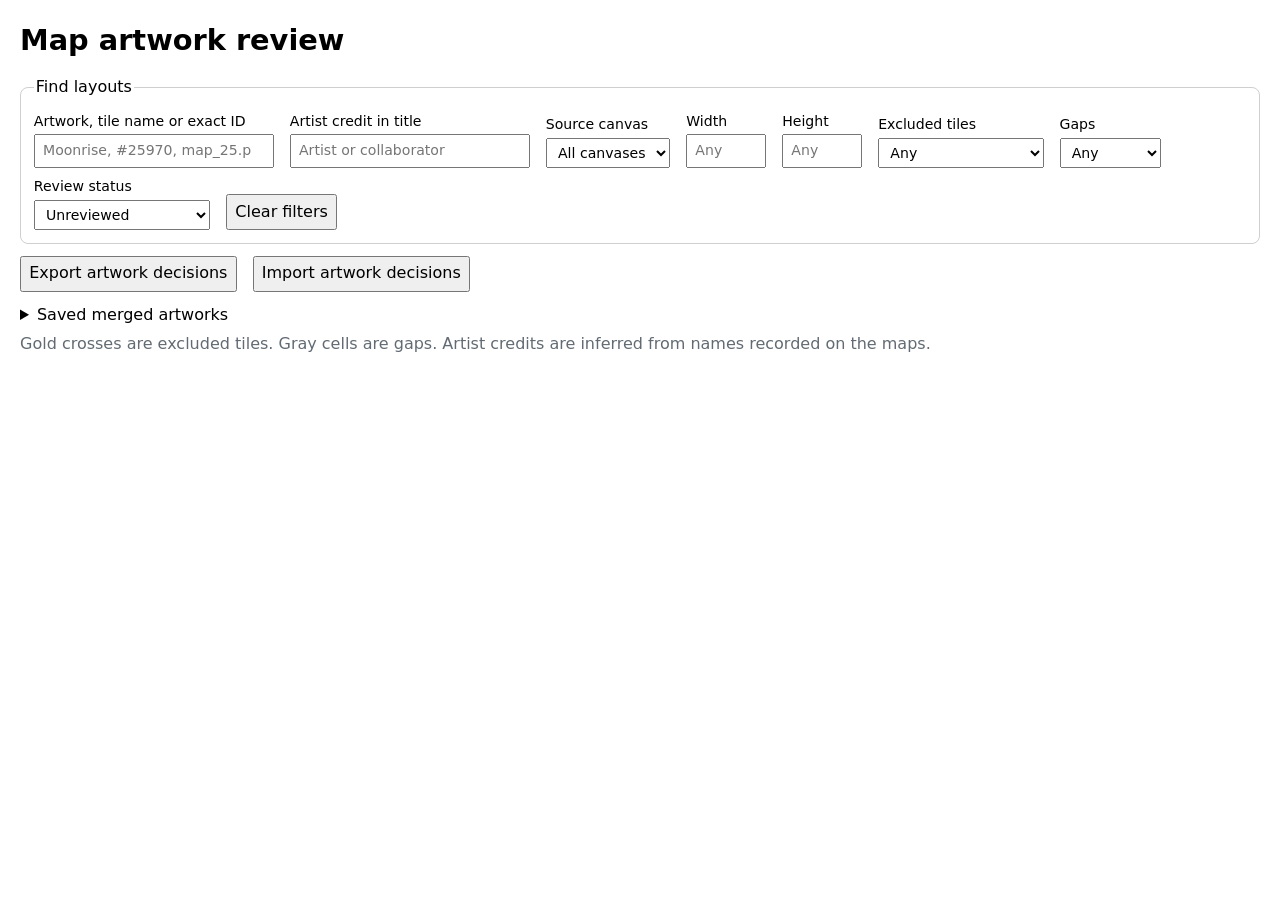
<file: artwork_review.html>
<!doctype html>
<html lang="en"><head><meta charset="utf-8"><meta name="viewport" content="width=device-width, initial-scale=1">
<title>Map artwork review</title><style>
:root{color-scheme:light dark;font:16px/1.4 system-ui,sans-serif;--line:#8886;--muted:#626b73}
@media(prefers-color-scheme:dark){:root{--muted:#adb8c0}}
*{box-sizing:border-box}body{max-width:96rem;margin:auto;padding:1.25rem}
h1{margin:0;font-size:1.8rem}h2{margin:.5rem 0 .2rem;font-size:1.08rem}p{margin:.4rem 0}
a{color:LinkText}button,select,input{font:inherit;padding:.3rem .45rem;max-width:100%}
button,summary{cursor:pointer}fieldset{border:1px solid var(--line);border-radius:.5rem;padding:.8rem;margin:1rem 0 .6rem}
label{display:grid;gap:.2rem;font-size:.88rem}.filters,.actions,nav{display:flex;align-items:end;flex-wrap:wrap;gap:.6rem 1rem}
.filters input{width:15rem}.filters input[type=number]{width:5rem}.filters #canvas{max-width:min(23rem,80vw)}
.actions,nav{align-items:center;margin:.75rem 0}.note,small{color:var(--muted)}#notice:empty{display:none}
main{display:grid;grid-template-columns:repeat(auto-fill,minmax(min(100%,19rem),1fr));gap:1rem;align-items:start}
article{padding:.8rem;border:1px solid var(--line);border-radius:.6rem;overflow-wrap:anywhere}
.photo{display:grid;place-items:center;height:13rem;background:#8882;border-radius:.35rem}
.map{position:relative;display:block;width:min(100%,calc(13rem * var(--ratio)));line-height:0}
.map img{width:100%;image-rendering:pixelated}.hit{position:absolute;border:2px solid #ffdf38;box-shadow:inset 0 0 0 1px #352900;pointer-events:none}
details{margin:.45rem 0}ul,ol{padding-left:1.3rem}.match{background:#ffe576;color:#191919}
.decision{border:0;border-top:1px solid var(--line);border-radius:0;padding:.35rem 0 0;margin:.65rem 0 0}
.decision legend{font-size:.88rem;padding-right:.4rem}
.decision-buttons{display:grid;grid-template-columns:repeat(2,minmax(0,1fr));gap:.35rem}
.decision-buttons button{min-height:2.25rem;line-height:1.2}
.decision-buttons button[aria-pressed="true"]{font-weight:700;box-shadow:inset 0 0 0 2px currentColor}
.decision-buttons .removal{grid-column:1 / -1}
dialog{width:min(40rem,92vw);max-height:84vh;border:1px solid var(--line);border-radius:.6rem}
dialog::backdrop{background:#0008}#tile-list{max-height:46vh;overflow:auto;margin:.8rem 0;padding:.2rem}
.tile-option{border-bottom:1px solid var(--line);padding:.4rem 0}.tile-option label{display:flex;align-items:baseline;gap:.45rem}
.tile-option img{width:5rem;image-rendering:pixelated}.restored{position:absolute;object-fit:fill;background:Canvas;image-rendering:pixelated}
#merge-editor{width:min(54rem,94vw)}#merge-grid{position:relative;background:#5b6571;outline:1px solid var(--line);margin:1rem auto;max-width:100%}
#merge-grid span{position:absolute;box-shadow:inset 0 0 0 1px #8884;image-rendering:pixelated}
.part{display:flex;align-items:center;flex-wrap:wrap;gap:.5rem;margin:.4rem 0}.part input{width:5rem}
#merge-title,#merge-search,#merge-match{width:100%}#merge-grid.placing{cursor:crosshair}
</style></head><body>
<header><h1>Map artwork review</h1><p id="overview"></p></header>
<fieldset><legend>Find layouts</legend><div class="filters">
<label>Artwork, tile name or exact ID<input type="search" id="query" placeholder="Moonrise, #25970, map_25.png"></label>
<label>Artist credit in title<input type="search" id="artist" list="artists" placeholder="Artist or collaborator"><datalist id="artists"></datalist></label>
<label>Source canvas<select id="canvas"><option value="">All canvases</option></select></label>
<label>Width<input type="number" id="width" min="1" step="1" placeholder="Any"></label>
<label>Height<input type="number" id="height" min="1" step="1" placeholder="Any"></label>
<label>Excluded tiles<select id="excluded"><option value="">Any</option><option value="yes">Has excluded tiles</option><option value="no">None excluded</option></select></label>
<label>Gaps<select id="gaps"><option value="">Any</option><option value="yes">Has gaps</option><option value="no">No gaps</option></select></label>
<label>Review status<select id="status"><option selected>Unreviewed</option><option>All decisions</option><option>Keep artwork</option><option>Needs investigation</option><option>Ignore grouping</option><option>Remove tiles</option></select></label>
<button type="button" id="clear">Clear filters</button></div></fieldset>
<div class="actions"><button id="export">Export artwork decisions</button><button id="import">Import artwork decisions</button><input id="file" type="file" accept=".json,application/json" hidden><span id="progress"></span></div>
<details id="merge-shelf"><summary id="merge-count">Saved merged artworks</summary><div id="merge-list" class="actions"></div></details>
<p class="note">Gold crosses are excluded tiles. Gray cells are gaps. Artist credits are inferred from names recorded on the maps.</p>
<p id="notice" role="status"></p><nav id="top" aria-label="Result pages"></nav><main id="grid"></main><nav id="bottom" aria-label="Result pages"></nav>
<dialog id="merge-editor" aria-labelledby="merge-heading"><h2 id="merge-heading">Merge artwork groups</h2>
<label>Artwork name<input id="merge-title"></label>
<label>Find another group by name, group ID or tile ID<input type="search" id="merge-search"></label>
<label>Matching groups<select id="merge-match"></select></label><button id="merge-add">Add group</button>
<p>The first group starts at row 1, column 1. Set each other group's top-left cell. Zero and negative values place it above or left.</p>
<div id="merge-parts"></div><label><span><input type="checkbox" id="merge-replace"> Allow an originally kept tile to cover an originally excluded tile</span></label>
<div id="merge-grid" role="img" aria-label="Combined artwork preview"></div><p id="merge-result" role="status"></p>
<div class="actions"><button id="merge-save">Save merged artwork</button><button id="merge-cancel">Cancel</button><button id="merge-delete">Undo saved merge</button></div></dialog>
<dialog id="tile-review" aria-labelledby="tile-heading"><h2 id="tile-heading"></h2>
<p id="tile-help"></p>
<div id="tile-list"></div><div class="actions"><button id="tile-apply"></button><button id="tile-cancel">Cancel</button></div></dialog>
<script type="application/json" id="data">__ARTWORK_DATA__</script>
<script>
"use strict";
const {collection,cards,ungrouped,recovery={}}=JSON.parse(document.getElementById("data").textContent);
const $=id=>document.getElementById(id);
const choices=["Keep artwork","Needs investigation","Ignore grouping"];
const removeStatus="Remove tiles";
const ids=new Set(cards.map(a=>a.key));
const legacyStore="framed-map-atlas/artwork-decisions/"+collection;
const store=legacyStore+"/v4";
const byKey=new Map(cards.map(a=>[a.key,a]));
const keptByLayout=new Map(),owners=new Map(),excludedIds=new Set();
for(const a of cards){
  const kept=new Map();
  for(const [, ,id,name,inManifest] of a.tiles){if(inManifest)kept.set(id,name);else excludedIds.add(id)}
  keptByLayout.set(a.key,kept);
  for(const id of kept.keys()){
    if(!owners.has(id))owners.set(id,[]);
    owners.get(id).push(a)
  }
}
const fmt=n=>n.toLocaleString("en-US");
const fold=s=>s.normalize("NFKC").toLowerCase().trim();
const pageSize=48;
let decisions=new Map(),removals=new Map(),additions=new Map(),merges=new Map(),page=0;
function el(tag,text){const n=document.createElement(tag);if(text!==undefined)n.textContent=text;return n}
function button(text,action){const b=el("button",text);b.type="button";b.onclick=action;return b}
function option(select,text,value=text){const o=el("option",text);o.value=value;select.append(o)}
function notice(text){$("notice").textContent=text}
function validateSelection(key,value,selected){
  if(value!==removeStatus){
    if(!choices.includes(value)||selected!==undefined)throw Error("Invalid layout decision.");
    return []
  }
  if(!Array.isArray(selected)||!selected.length||new Set(selected).size!==selected.length||
     !selected.every(id=>keptByLayout.get(key)?.has(id)))throw Error("Invalid removal IDs for this layout.");
  return [...selected].sort((a,b)=>a-b)
}
function recoveryEntries(rows){
  if(!Array.isArray(rows))throw Error("Invalid recovery list.");
  const result=new Map();
  for(const row of rows){
    if(!row||!excludedIds.has(row.map_id)||result.has(row.map_id)||
       !(row.pixel_key===null||typeof row.pixel_key==="string"&&/^[0-9a-f]{64}$/.test(row.pixel_key)))
      throw Error("Invalid or repeated excluded tile ID.");
    const observed=recovery[row.map_id]?.[0];
    if(observed&&row.pixel_key&&observed!==row.pixel_key)throw Error("Recovery pixel key differs for #"+row.map_id);
    result.set(row.map_id,row.pixel_key??observed??null)
  }
  return result
}
function exportedRecovery(){return [...additions].sort(([a],[b])=>a-b).map(([map_id,pixel_key])=>({map_id,pixel_key}))}
function loadSaved(){
  const stored=JSON.parse(localStorage.getItem(store)??localStorage.getItem(legacyStore+"/v3")??localStorage.getItem(legacyStore+"/v2")??localStorage.getItem(legacyStore)??"[]");
  const rows=Array.isArray(stored)?stored:stored.decisions;
  const states=new Map(),selected=new Map();
  for(const [key,value,tiles] of rows){
    if(!ids.has(key))continue;
    const selection=validateSelection(key,value,tiles);
    states.set(key,value);if(selection.length)selected.set(key,selection)
  }
  const combined=readMerges(stored.merged_artworks??[]);
  additions=recoveryEntries(Array.isArray(stored)?[]:stored.recover_tiles);removals=selected;merges=combined;return states
}
try{decisions=loadSaved()}catch{notice("Browser storage is unavailable or unreadable. Import your artwork decisions to restore them.")}
function save(){try{
  const rows=[...decisions].map(([k,v])=>removals.has(k)?[k,v,removals.get(k)]:[k,v]);
  localStorage.setItem(store,JSON.stringify({decisions:rows,recover_tiles:exportedRecovery(),merged_artworks:[...merges.values()]}))
}catch{notice("Browser storage is unavailable. Export your decisions before closing.")}}
window.addEventListener("storage",e=>{if(e.key===store||e.key===null){try{decisions=loadSaved();render()}catch{notice("Could not reload browser decisions.")}}});
for(const a of cards){
  a.names=[...new Set([a.id,a.title,...a.tiles.flatMap(t=>[t[3],...t[6]])].filter(Boolean).map(fold))];
  a.credits=a.artists.map(fold);
}
for(const c of [...new Set(cards.flatMap(a=>a.canvases.map(c=>c[0])))].sort())option($("canvas"),c);
for(const credit of [...new Set(cards.flatMap(a=>a.artists))].sort())option($("artists"),credit);
const ungroupedLink=el("a",fmt(ungrouped)+" kept IDs outside these layouts");ungroupedLink.href="ungrouped.csv";
$("overview").append(fmt(cards.length)+" candidate layouts · ",ungroupedLink);
const filters=["query","artist","canvas","width","height","excluded","gaps","status"];
function resetFilters(){for(const id of filters)$(id).value=id==="status"?"All decisions":"";page=0}
$("clear").onclick=()=>{resetFilters();render()};
for(const id of filters)$(id).addEventListener($(id).tagName==="INPUT"?"input":"change",()=>{page=0;render()});
function findCanvas(label){
  resetFilters();$("canvas").value=label;render();
  $("canvas").focus();window.scrollTo(0,0)
}
function idQuery(query){
  const match=/^(?:#(-?\d+)|map_(-?\d+)(?:\.(?:dat|png))?|(-?\d+))$/i.exec(query);
  return match?Number(match[1]??match[2]??match[3]):null
}
function presence(value,count){return !value||(value==="yes")===(count>0)}
function details(label){const d=el("details");d.append(el("summary",label));return d}
function list(parent,values){const ul=el("ul");for(const v of values)ul.append(el("li",v));parent.append(ul)}
function editRemoval(a){
  const saved=removals.get(a.key), kept=keptByLayout.get(a.key);
  const selected=new Set(saved??[...kept.keys()].filter(id=>owners.get(id).length===1));
  const dialog=$("tile-review"),apply=$("tile-apply"),list=$("tile-list");
  $("tile-heading").textContent="Remove tiles · "+(a.title||a.id);
  $("tile-help").textContent="Only checked IDs will be omitted from the final migration manifest. On first opening, only IDs exclusive to this layout in this gallery are checked.";
  function update(){
    apply.textContent=selected.size?"Mark "+fmt(selected.size)+(selected.size===1?" ID":" IDs")+" for removal":
      saved?"Clear removal and return to Needs investigation":"Select an ID to mark";
    apply.disabled=!selected.size&&!saved
  }
  list.replaceChildren();
  for(const [id,name] of kept){
    const row=el("div"),label=el("label"),box=el("input");
    row.className="tile-option";box.type="checkbox";box.checked=selected.has(id);
    box.onchange=()=>{if(box.checked)selected.add(id);else selected.delete(id);update()};
    label.append(box,"#"+id+(name?" · "+name:""));row.append(label);
    const others=owners.get(id).filter(other=>other!==a);
    if(others.length){
      const keptCount=others.filter(other=>decisions.get(other.key)==="Keep artwork").length;
      const more=details("Shared with "+fmt(others.length)+" other layouts · "+fmt(keptCount)+" marked Keep artwork");
      if(others.some(other=>removals.get(other.key)?.includes(id)))row.append(el("small","This ID is already marked for removal by another layout."));
      more.addEventListener("toggle",()=>{
        if(!more.open||more.childElementCount>1)return;
        const ul=el("ul");
        for(const other of others){
          const link=el("a",other.id+" · "+(other.title||"Untitled")+" · "+(decisions.get(other.key)||"Unreviewed"));
          link.href="#layout="+encodeURIComponent(other.id);link.target="_blank";link.rel="noopener";
          const li=el("li");li.append(link);ul.append(li)
        }
        more.append(ul)
      });
      row.append(more)
    }
    list.append(row)
  }
  apply.onclick=()=>{
    if(selected.size){removals.set(a.key,[...selected].sort((x,y)=>x-y));decisions.set(a.key,removeStatus)}
    else{removals.delete(a.key);decisions.set(a.key,"Needs investigation")}
    dialog.close();notice(a.id+" · "+selected.size+" IDs marked by this layout.");save();render()
  };
  update();dialog.showModal()
}
$("tile-cancel").onclick=()=>$("tile-review").close();
function editRecovery(a){
  const cells=new Map();
  for(const [r,c,id,,kept] of a.tiles)if(!kept){
    if(!cells.has(id))cells.set(id,[]);
    cells.get(id).push("R"+r+" C"+c)
  }
  const boxes=new Map(),list=$("tile-list");list.replaceChildren();
  $("tile-heading").textContent="Recover excluded tiles · "+(a.title||a.id);
  $("tile-help").textContent="Check the original IDs to include in the migration. Each choice applies everywhere that ID appears. Uncheck an ID to undo its recovery.";
  for(const [id,positions] of cells){
    const row=el("div"),label=el("label"),box=el("input");row.className="tile-option";
    box.type="checkbox";box.checked=additions.has(id);boxes.set(id,box);
    label.append(box,"#"+id+" · "+positions.join(", "));row.append(label);
    if(recovery[id]){
      const img=el("img");img.src="data:image/png;base64,"+recovery[id][1];img.alt="Map "+id;row.append(img)
    }else row.append(el("small","Tile preview unavailable. Finalization needs this ID’s original DAT."));
    list.append(row)
  }
  const apply=$("tile-apply");apply.disabled=false;apply.textContent="Save recovery choices";
  apply.onclick=()=>{
    for(const [id,box] of boxes){
      if(box.checked)additions.set(id,additions.get(id)??recovery[id]?.[0]??null);
      else additions.delete(id)
    }
    $("tile-review").close();notice("Saved recovery choices for "+a.id+".");save();render()
  };
  $("tile-review").showModal()
}
function compose(parts,replaceExcluded){
  const cells=new Map(),used=new Set(),overlaps=new Set();
  let top=1,left=1,bottom=1,right=1,replaced=0;
  for(const {layout_key,row,column} of parts){
    const art=byKey.get(layout_key);
    if(!art||used.has(layout_key))throw Error("Choose distinct groups from this gallery.");
    used.add(layout_key);
    if(!Number.isSafeInteger(row)||!Number.isSafeInteger(column))throw Error("Enter a whole row and column for each group.");
    top=Math.min(top,row);left=Math.min(left,column);
    bottom=Math.max(bottom,row+art.height-1);right=Math.max(right,column+art.width-1);
    for(const tile of art.tiles){
      const r=row+tile[0]-1,c=column+tile[1]-1,key=r+","+c;
      const old=cells.get(key);
      const cell={r,c,art,tile,covered:false};
      if(!old){cells.set(key,cell);continue}
      if(replaceExcluded&&!old.covered&&old.tile[4]!==tile[4]){
        const winner=tile[4]?cell:old;winner.covered=true;cells.set(key,winner);replaced++
      }else overlaps.add(key)
    }
  }
  const width=right-left+1,height=bottom-top+1;
  if(!Number.isSafeInteger(width*height))throw Error("The group positions exceed the supported grid size.");
  return {cells,top,left,right,bottom,width,height,gaps:width*height-cells.size,overlaps,replaced}
}
function readMerges(rows){
  if(!Array.isArray(rows))throw Error("Invalid merged artwork list.");
  const saved=new Map();
  for(const record of rows){
    if(!record||typeof record.title!=="string"||!record.title.trim()||typeof record.replace_excluded!=="boolean"||
       !Array.isArray(record.parts)||record.parts.length<2)throw Error("Invalid merged artwork.");
    const parts=record.parts.map(({layout_key,row,column})=>({layout_key,row,column}));
    const anchor=parts[0];
    if(anchor.row!==1||anchor.column!==1||saved.has(anchor.layout_key)||compose(parts,record.replace_excluded).overlaps.size)
      throw Error("Conflicting or invalid merged artwork positions.");
    saved.set(anchor.layout_key,{title:record.title.trim(),parts,replace_excluded:record.replace_excluded})
  }
  return saved
}
function exportMerges(){
  const removed=new Set([...removals.values()].flat());
  return [...merges.values()].map(spec=>{
    const grid=compose(spec.parts,spec.replace_excluded);
    const tiles=[...grid.cells.values()].sort((a,b)=>a.r-b.r||a.c-b.c).map(({r,c,art,tile})=>({
      row:r-grid.top+1,column:c-grid.left+1,original_map_id:tile[2],chosen_name:tile[3],
      clockwise_quarters:tile[7],source_group:art.id,source_row:tile[0],source_column:tile[1],
      in_migration:tile[4]?!removed.has(tile[2]):additions.has(tile[2])
    }));
    return {...spec,width:grid.width,height:grid.height,gaps:grid.gaps,tiles}
  })
}
function editMerge(anchor){
  const original=merges.get(anchor.key);
  const parts=original?original.parts.map(p=>({...p})):[{layout_key:anchor.key,row:1,column:1}];
  const dialog=$("merge-editor"),picture=$("merge-grid"),result=$("merge-result"),saveButton=$("merge-save");
  const title=$("merge-title"),search=$("merge-search"),match=$("merge-match"),replace=$("merge-replace");
  let placing=null,lastGrid=null;
  title.value=original?.title||anchor.title||anchor.id;search.value="";replace.checked=original?.replace_excluded??false;
  function matches(){
    match.replaceChildren();const term=fold(search.value),tileId=idQuery(term);
    const included=new Set(parts.map(p=>p.layout_key));
    const found=cards.filter(a=>!included.has(a.key)&&(!term||(tileId===null?a.names.some(n=>n.includes(term)):a.tiles.some(t=>t[2]===tileId))));
    for(const a of found.slice(0,100))option(match,a.id+" · "+(a.title||"Untitled")+" · "+a.width+" × "+a.height,a.key);
    if(!found.length)option(match,"No matching groups","");
    if(found.length>100){const hint=el("option","Type to narrow "+fmt(found.length)+" matches");hint.disabled=true;match.append(hint)}
    match.value=found[0]?.key||"";$("merge-add").disabled=!found.length
  }
  function draw(){
    lastGrid=null;picture.replaceChildren();picture.className=placing?"placing":"";
    saveButton.disabled=true;
    try{
      const grid=compose(parts,replace.checked);lastGrid=grid;
      picture.style.width="min(100%, "+Math.max(1,Math.min(grid.width*80,360*grid.width/grid.height))+"px)";
      picture.style.aspectRatio=grid.width+" / "+grid.height;
      for(const [pos,{r,c,art,tile}] of grid.cells){
        const square=el("span"),[sr,sc,id,,kept,,,turns]=tile;
        square.title="R"+r+" C"+c+" · #"+id+" · "+art.id;
        Object.assign(square.style,{top:100*(r-grid.top)/grid.height+"%",left:100*(c-grid.left)/grid.width+"%",
          width:100/grid.width+"%",height:100/grid.height+"%"});
        if(!kept&&additions.has(id)&&recovery[id]){
          square.style.backgroundImage="url(data:image/png;base64,"+recovery[id][1]+")";
          square.style.backgroundSize="100% 100%";square.style.transform="rotate("+turns*90+"deg)"
        }else{
          square.style.backgroundImage='url("'+art.preview+'")';
          square.style.backgroundSize=art.width*100+"% "+art.height*100+"%";
          square.style.backgroundPosition=(art.width===1?0:(sc-1)*100/(art.width-1))+"% "+(art.height===1?0:(sr-1)*100/(art.height-1))+"%"
        }
        if(grid.overlaps.has(pos))square.style.boxShadow="inset 0 0 0 4px crimson";
        picture.append(square)
      }
      const conflict=[...grid.overlaps][0];
      const status=grid.width+" × "+grid.height+" · "+grid.cells.size+" placed · "+grid.gaps+" gaps";
      result.textContent=status+(conflict?" · Overlap at row, column "+conflict+". Move a group before saving.":
        grid.replaced?" · "+grid.replaced+" excluded placements covered.":"")+
        (placing?" Click the cell where this group's top-left corner belongs.":"");
      saveButton.disabled=parts.length<2||Boolean(conflict)||!title.value.trim()
    }catch(error){result.textContent=error.message}
  }
  function controls(){
    const panel=$("merge-parts");panel.replaceChildren();
    for(const [i,p] of parts.entries()){
      const art=byKey.get(p.layout_key),line=el("div");line.className="part";
      line.append(el("strong",art.id+" · "+(art.title||"Untitled")+" ("+art.width+" × "+art.height+")"));
      for(const k of ["row","column"]){
        const label=el("label",k==="row"?"Top row":"Left column"),input=el("input");
        input.type="number";input.step="1";input.value=String(p[k]);input.disabled=i===0;
        input.oninput=()=>{p[k]=input.value===""?NaN:Number(input.value);placing=null;draw()};
        label.append(input);line.append(label)
      }
      if(i){
        line.append(button("Place on preview",()=>{placing=p;draw()}),button("Detach",()=>{
          parts.splice(i,1);placing=null;controls();matches();draw()
        }))
      }
      panel.append(line)
    }
  }
  picture.onclick=e=>{
    if(!placing||!lastGrid)return;
    const box=picture.getBoundingClientRect();
    placing.row=lastGrid.top+Math.min(lastGrid.height-1,Math.max(0,Math.floor((e.clientY-box.top)*lastGrid.height/box.height)));
    placing.column=lastGrid.left+Math.min(lastGrid.width-1,Math.max(0,Math.floor((e.clientX-box.left)*lastGrid.width/box.width)));
    placing=null;controls();draw()
  };
  $("merge-add").onclick=()=>{
    if(!match.value||!lastGrid)return;
    parts.push({layout_key:match.value,row:1,column:lastGrid.right+1});
    placing=null;controls();matches();draw()
  };
  saveButton.onclick=()=>{
    if(saveButton.disabled)return;
    const spec={title:title.value.trim(),parts,replace_excluded:replace.checked};
    readMerges([spec]);merges.set(anchor.key,spec);dialog.close();notice("Saved merged artwork · "+spec.title);save();render()
  };
  const undo=$("merge-delete");undo.hidden=!original;undo.onclick=()=>{
    merges.delete(anchor.key);dialog.close();notice("Undid merge · "+original.title);save();render()
  };
  search.oninput=matches;replace.onchange=draw;title.oninput=draw;$("merge-cancel").onclick=()=>dialog.close();
  controls();matches();draw();dialog.showModal()
}
function makeCard(a,tileId,markedCounts){
  const card=el("article"),title=a.title||a.id,photo=el("a"),map=el("span"),img=el("img");
  photo.className="photo";photo.href=a.preview;photo.title="Open composite PNG";
  map.className="map";map.style.setProperty("--ratio",String(a.width/a.height));
  img.src=a.preview;img.alt=title;img.loading="lazy";map.append(img);photo.append(map);card.append(photo);
  let recovered=0;
  for(const [r,c,id,,kept,,,turns] of a.tiles)if(!kept&&additions.has(id)){
    recovered++;
    if(!recovery[id])continue;
    const tile=el("img");tile.className="restored";tile.alt="Recovered map "+id;tile.src="data:image/png;base64,"+recovery[id][1];
    Object.assign(tile.style,{left:100*(c-1)/a.width+"%",top:100*(r-1)/a.height+"%",width:100/a.width+"%",height:100/a.height+"%",transform:"rotate("+(turns||0)*90+"deg)"});
    map.append(tile)
  }
  const hits=a.tiles.filter(t=>t[2]===tileId);
  for(const [r,c] of hits){
    const mark=el("span");mark.className="hit";
    Object.assign(mark.style,{left:100*(c-1)/a.width+"%",top:100*(r-1)/a.height+"%",width:100/a.width+"%",height:100/a.height+"%"});
    map.append(mark)
  }
  card.append(el("h2",title),el("small",a.id+" · "+a.width+" × "+a.height+" · "+a.kept+" kept · "+a.excluded+" excluded · "+a.gaps+" gaps"));
  if(hits.length)card.append(el("p","#"+tileId+" at "+hits.map(t=>"R"+t[0]+" C"+t[1]).join(", ")));
  if(a.artists.length)card.append(el("p","Possible credit · "+a.artists.join(" / ")));
  const own=new Set(removals.get(a.key)),elsewhere=[...keptByLayout.get(a.key).keys()].filter(id=>(markedCounts.get(id)||0)>(own.has(id)?1:0));
  if(elsewhere.length)card.append(el("p","Marked for removal by other layouts: "+elsewhere.map(id=>"#"+id).join(", ")));
  const canvases=details(a.canvases.length===1?"Source canvas · "+a.canvases[0][0]:"Source canvases ("+a.canvases.length+" known)");
  const locations=el("ul");
  for(const [label,count,excluded] of a.canvases){
    const li=el("li");li.append(button(label,()=>findCanvas(label)),el("small"," "+count+" placements ("+excluded+" excluded)"));locations.append(li)
  }
  canvases.append(locations);
  const unknown=a.tiles.filter(t=>t[5]===null).length;
  if(unknown)canvases.append(el("small","Unknown canvas for "+unknown+" placements"));
  const info=details("Tiles and displays ("+a.displays.length+")");
  // Long frame lists only enter the DOM when a reviewer opens a card.
  info.addEventListener("toggle",()=>{
    if(!info.open||info.childElementCount>1)return;
    info.append(el("h3","Frame locations"));list(info,a.displays);
    if(a.notes.length)info.append(el("p",a.notes.join(" ")));
    const ol=el("ol");
    for(const [r,c,id,name,kept,canvasIndex,aliases] of a.tiles){
      const li=el("li","R"+r+" C"+c+" · #"+id+" "+(kept?name:"outside kept manifest"));
      if(id===tileId)li.className="match";
      if(aliases.length)li.append(el("br"),el("small","Recorded as "+aliases.join(" / ")));
      li.append(el("br"),el("small",a.canvases[canvasIndex]?.[0]||"Canvas unknown"));ol.append(li)
    }
    info.append(ol)
  });
  const decision=el("fieldset"),buttons=el("div");
  decision.className="decision";buttons.className="decision-buttons";
  const current=decisions.get(a.key)||"Unreviewed";
  for(const value of [...choices,"Unreviewed"]){
    const b=button(value,()=>{
      if(value===current)return;
      removals.delete(a.key);
      if(value==="Unreviewed")decisions.delete(a.key);else decisions.set(a.key,value);
      notice(a.id+" · "+value);save();render()
    });
    b.setAttribute("aria-pressed",String(value===current));buttons.append(b)
  }
  const removal=button(current===removeStatus?"Edit removal ("+removals.get(a.key).length+" IDs)":"Mark tiles for removal",()=>editRemoval(a));
  removal.className="removal";removal.setAttribute("aria-pressed",String(current===removeStatus));buttons.append(removal);
  if(a.excluded){
    const recover=button("Recover excluded tiles"+(recovered?" ("+recovered+"/"+a.excluded+" placements)":""),
      ()=>editRecovery(a));recover.className="removal";buttons.append(recover)
  }
  const mergeButton=button(merges.has(a.key)?"Edit merged artwork":"Merge with another group",()=>editMerge(a));
  mergeButton.className="removal";buttons.append(mergeButton);
  for(const [key,spec] of merges)if(key!==a.key&&spec.parts.some(p=>p.layout_key===a.key)){
    buttons.append(button("Open merge · "+spec.title,()=>editMerge(byKey.get(key))))
  }
  decision.append(el("legend","Layout decision"),buttons);card.append(canvases,info,decision);return card
}
function nav(id,count,pages){
  const bar=$(id);bar.replaceChildren();
  if(id==="top")bar.append(el("strong",fmt(count)+" matching layouts"));
  if(!pages)return;
  function turn(n){page=n;render();$("top").scrollIntoView({block:"start"})}
  const prev=button("Previous",()=>turn(page-1)),next=button("Next",()=>turn(page+1));
  prev.disabled=page===0;next.disabled=page===pages-1;
  bar.append(prev,el("span","Page "+(page+1)+" of "+pages),next)
}
function render(){
  $("merge-count").textContent="Saved merged artworks ("+merges.size+")";
  $("merge-list").replaceChildren(...[...merges].map(([key,spec])=>button(spec.title+" · "+byKey.get(key).id,()=>editMerge(byKey.get(key)))));
  const q=fold($("query").value),tileId=idQuery(q),artist=fold($("artist").value),canvas=$("canvas").value;
  const width=$("width").value,height=$("height").value,status=$("status").value;
  const rows=cards.filter(a=>
    (!q||(tileId===null?a.names.some(s=>s.includes(q)):a.tiles.some(t=>t[2]===tileId)))&&
    (!artist||a.credits.some(s=>s.includes(artist)))&&
    (!canvas||a.canvases.some(c=>c[0]===canvas))&&(!width||a.width===Number(width))&&(!height||a.height===Number(height))&&
    presence($("excluded").value,a.excluded)&&presence($("gaps").value,a.gaps)&&
    (status==="All decisions"||status===(decisions.get(a.key)||"Unreviewed")));
  const pages=Math.ceil(rows.length/pageSize);page=Math.max(0,Math.min(page,pages-1));
  const markedCounts=new Map();
  for(const tiles of removals.values())for(const id of tiles)markedCounts.set(id,(markedCounts.get(id)||0)+1);
  nav("top",rows.length,pages);nav("bottom",rows.length,pages);
  $("grid").replaceChildren(...rows.slice(page*pageSize,(page+1)*pageSize).map(a=>makeCard(a,tileId,markedCounts)));
  if(!rows.length)$("grid").append(el("p","No matching layouts. Change the filters or select All decisions."));
  $("progress").textContent=fmt(decisions.size)+" / "+fmt(cards.length)+" layouts reviewed · "+fmt(markedCounts.size)+" IDs marked for removal · "+fmt(additions.size)+" for recovery"
}
$("export").onclick=()=>{
  const entries=cards.filter(a=>decisions.has(a.key)).map(a=>{
    const row={layout_key:a.key,group:a.id,title:a.title,decision:decisions.get(a.key)};
    if(removals.has(a.key))row.remove_ids=removals.get(a.key);
    return row
  });
  const data={format:"framed-map-atlas/artwork-review-v4",collection,decisions:entries,recover_tiles:exportedRecovery(),merged_artworks:exportMerges()};
  const url=URL.createObjectURL(new Blob([JSON.stringify(data,null,2)],{type:"application/json"}));
  const link=el("a");link.href=url;link.download="artwork-decisions.json";document.body.append(link);link.click();link.remove();
  setTimeout(()=>URL.revokeObjectURL(url),1000)
};
$("import").onclick=()=>$("file").click();
function importDecisions(data){
  if(!["framed-map-atlas/artwork-review-v1","framed-map-atlas/artwork-review-v2","framed-map-atlas/artwork-review-v3","framed-map-atlas/artwork-review-v4"].includes(data?.format)||!Array.isArray(data.decisions))throw Error("Choose an exported artwork-decisions.json file.");
  if(data.collection!==collection)throw Error("This file belongs to a different gallery collection.");
  const recovered=recoveryEntries(/-v[34]$/.test(data.format)?data.recover_tiles:[]);
  const incomingMerges=readMerges(data.format.endsWith("-v4")?data.merged_artworks:[]);
  for(const [id,key] of recovered)if(key&&additions.get(id)&&additions.get(id)!==key)throw Error("Conflicting recovery pixel keys for #"+id);
  const incoming=new Map();
  for(const row of data.decisions){
    if(!row||!ids.has(row.layout_key)||incoming.has(row.layout_key))throw Error("Invalid or repeated layout decision in this file.");
    const selected=validateSelection(row.layout_key,row.decision,row.remove_ids);
    incoming.set(row.layout_key,[row.decision,selected])
  }
  let added=0,conflicts=0;
  for(const [key,[value,selected]] of incoming){
    if(!decisions.has(key)){decisions.set(key,value);if(selected.length)removals.set(key,selected);added++}
    else if(decisions.get(key)!==value||JSON.stringify(removals.get(key)||[])!==JSON.stringify(selected))conflicts++
  }
  for(const [id,key] of recovered)additions.set(id,additions.get(id)??key);
  for(const [key,spec] of incomingMerges){
    if(!merges.has(key))merges.set(key,spec);
    else if(JSON.stringify(merges.get(key))!==JSON.stringify(spec))conflicts++
  }
  notice(added+" decisions imported. "+recovered.size+" recovery IDs merged. "+conflicts+" conflicting local decisions or merges preserved.");save();render()
}
$("file").onchange=async e=>{
  const file=e.target.files[0];if(!file)return;
  try{importDecisions(JSON.parse(await file.text()))}catch(error){notice("Import failed. "+error.message)}
  e.target.value=""
};
const linkedLayout=new URLSearchParams(window.location.hash.slice(1)).get("layout");
if(linkedLayout&&cards.some(a=>a.id===linkedLayout)){resetFilters();$("query").value=linkedLayout}
render();
</script></body></html>
</file>
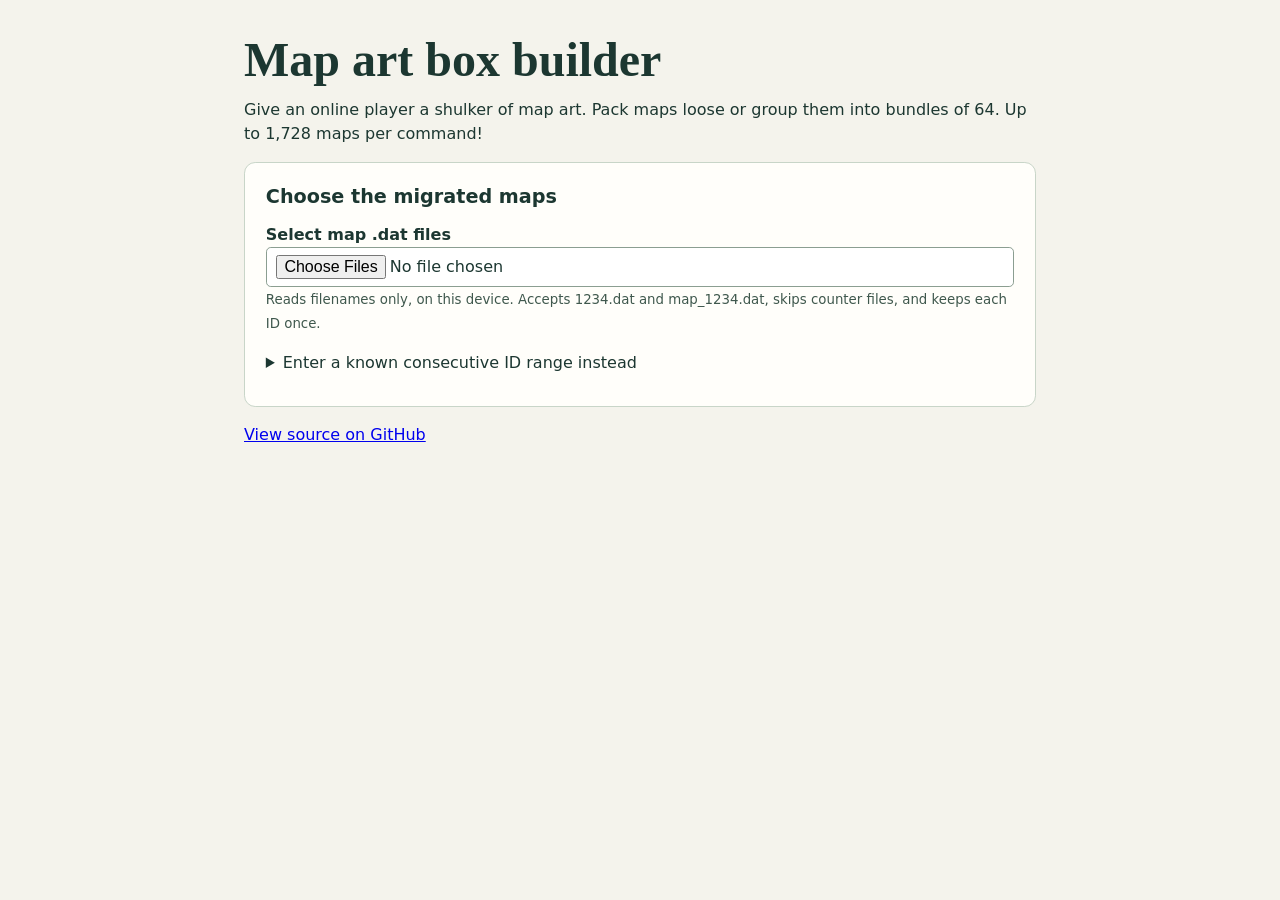
<file: website/builder.html>
<!doctype html>
<html lang="en">
<head>
<meta charset="utf-8">
<meta name="viewport" content="width=device-width, initial-scale=1">
<title>Map art box builder · Java 26.3</title>
<style>
:root { color-scheme: light; --ink:#1c3731; --accent:#245e48; --edge:#c8d5c8; }
* { box-sizing:border-box; }
body { margin:0; background:#f4f3ec; color:var(--ink); font:1rem/1.5 "Segoe UI",system-ui,sans-serif; }
main { max-width:52rem; margin:2rem auto; padding:0 1.25rem 2rem; }
h1,h2,p { margin:0 0 .65rem; }
h1 { font:600 clamp(2rem,6vw,3rem)/1.15 Georgia,serif; }
h2 { font-size:1.2rem; }
section { background:#fffefa; border:1px solid var(--edge); padding:1.3rem; border-radius:.7rem; margin:1rem 0; }
label { display:block; font-weight:600; }
input,button,textarea,select { font:inherit; color:inherit; }
input,textarea,select { border:1px solid #8b9e91; border-radius:.3rem; padding:.45rem .6rem; background:white; }
input[type=file] { width:100%; }
input[type=number] { width:8rem; max-width:100%; }
input[type=text] { width:14rem; max-width:100%; }
.row { display:flex; flex-wrap:wrap; align-items:end; gap:.8rem; }
.row label { margin-bottom:.15rem; }
button { cursor:pointer; border:1px solid var(--accent); border-radius:.35rem; padding:.48rem .9rem; background:var(--accent); color:white; }
button:disabled { opacity:.45; cursor:default; }
details { margin-top:1rem; }
summary { cursor:pointer; }
details .row { margin-top:.7rem; }
textarea { display:block; width:100%; min-height:8em; font:.88rem/1.5 Consolas,monospace; margin:.25rem 0 .8rem; }
small { color:#3f584d; }
#notice { min-height:1.4em; margin:.45rem 0 0; }
#ids { max-height:9rem; overflow:auto; }
#parts { margin:.7rem 0; }
[hidden] { display:none!important; }
</style>
</head>
<body><main>
<h1>Map art box builder</h1>
<p>Give an online player a shulker of map art. Pack maps loose or group them into bundles of 64. Up to 1,728 maps per command!</p>
<section>
<h2>Choose the migrated maps</h2>
<label for="files">Select map .dat files</label>
<input id="files" type="file" multiple accept=".dat">
<small>Reads filenames only, on this device. Accepts 1234.dat and map_1234.dat, skips counter files, and keeps each ID once.</small>
<details><summary>Enter a known consecutive ID range instead</summary>
<form id="range" class="row">
<div><label for="first">First ID</label><input id="first" type="number" min="0" max="2147483647" step="1" placeholder="1200" required></div>
<div><label for="last">Last ID</label><input id="last" type="number" min="0" max="2147483647" step="1" placeholder="1253" required></div>
<button type="submit">Use range</button>
</form><small>Includes both ends and assumes every ID in between exists.</small>
</details>
<p id="sourceStatus" role="status"></p>
</section>
<section id="output" hidden>
<h2>Give a box</h2>
<div class="row">
<div><label for="player">Online player</label><input id="player" type="text" value="ExampleName" autocomplete="off" spellcheck="false"></div>
<div><label for="packing">Packing</label><select id="packing"><option value="bundles">Bundles · 1,728 maps per box</option><option value="loose">Loose maps · 27 per box</option></select></div>
<div><label for="box">Box number</label><input id="box" type="number" min="1" value="1" step="1"></div>
<span id="pages"></span>
</div>
<p id="summary"></p>
<details><summary>Map IDs in packing order</summary><p id="ids"></p></details>
<div id="parts" hidden><label for="part">What to give</label><select id="part"></select>
<small id="help">If your console cuts off the full command, give the empty box and then each bundle. Place the box and move the bundles into it in order.</small></div>
<label for="command">Server console command</label>
<textarea id="command" readonly spellcheck="false"></textarea>
<div class="row"><button id="copy" type="button">Copy command</button><button id="nextPart" type="button" hidden>Next bundle</button><button id="next" type="button">Next box</button></div>
<p id="notice" role="status"></p>
<small>Paste one command in your server console. Open the box before issuing more. The number on each map refers to the destination server’s saved artwork.</small>
</section>
<script>
"use strict";
const el = id => document.getElementById(id);
const boxSize = 27;
const bundleSize = 64;
const maxId = 2147483647;
let selectedIds = [];
let rangeStart = 0;
let count = 0;
function startBatch(total, message) {
  count = total;
  el("box").value = "1";
  el("part").value = "packed";
  el("output").hidden = count === 0;
  el("sourceStatus").textContent = message;
  renderBox();
}
el("files").addEventListener("change", () => {
  const unique = new Set();
  const files = el("files").files;
  let skipped = 0;
  for (const file of files) {
    const match = /^(?:map_)?(\d+)\.dat$/i.exec(file.name);
    if (match && Number(match[1]) <= maxId) unique.add(Number(match[1]));
    else skipped++;
  }
  selectedIds = [...unique].sort((a,b) => a-b);
  startBatch(selectedIds.length, selectedIds.length + " distinct map IDs selected. Skipped " + skipped + " other files.");
});
el("range").addEventListener("submit", event => {
  event.preventDefault();
  const first = el("first").valueAsNumber;
  const last = el("last").valueAsNumber;
  if (last < first) {
    el("last").setCustomValidity("The last ID must be at least the first ID.");
    el("last").reportValidity();
    el("last").setCustomValidity("");
    return;
  }
  rangeStart = first;
  selectedIds = [];
  el("files").value = "";
  startBatch(last - first + 1, "Using IDs " + first + " through " + last + ".");
});
function mapStack(id) {
  return '{id:"minecraft:filled_map",count:1,components:{"minecraft:map_id":' + id + '}}';
}
function idRange(ids) {
  return ids.length === 1 ? String(ids[0]) : ids[0] + " to " + ids[ids.length - 1];
}
function renderBox() {
  const bundled = el("packing").value === "bundles";
  const capacity = bundled ? boxSize * bundleSize : boxSize;
  const pages = Math.ceil(count / capacity);
  el("box").max = String(pages);
  const page = el("box").valueAsNumber;
  const player = el("player").value.trim();
  const validPage = Number.isInteger(page) && page >= 1 && page <= pages;
  const validPlayer = /^[a-zA-Z0-9_]{1,16}$/.test(player);
  el("pages").textContent = "of " + pages;
  el("command").value = "";
  el("ids").textContent = "";
  el("summary").textContent = "";
  el("parts").hidden = !bundled || !validPage || !validPlayer;
  el("nextPart").hidden = true;
  el("notice").textContent = "";
  el("copy").disabled = !validPage || !validPlayer;
  el("next").disabled = !validPage || page === pages;
  if (!count) return;
  if (!validPage || !validPlayer) {
    el("notice").textContent = !validPage ? "Choose a box number from 1 to " + pages + "." : "Enter a Java player name (1–16 letters, digits, or underscores).";
    return;
  }
  const offset = (page - 1) * capacity;
  const size = Math.min(capacity, count - offset);
  const ids = selectedIds.length ? selectedIds.slice(offset, offset + size) : Array.from({length:size}, (_,i) => rangeStart + offset + i);
  const label = "Map art " + page + " (" + idRange(ids) + ")";
  const give = "minecraft:give " + player + " minecraft:";
  const boxItem = 'shulker_box[custom_name={text:"' + label + '",italic:false}';
  el("ids").textContent = ids.join(", ");
  let stacks;
  if (bundled) {
    const bundles = [];
    const previous = el("part").value;
    const choices = [new Option("Packed shulker · one command", "packed"), new Option("Empty labeled shulker", "empty")];
    for (let start = 0; start < ids.length; start += bundleSize) {
      const group = ids.slice(start, start + bundleSize);
      const number = bundles.length + 1;
      const name = "Bundle " + number + " (" + idRange(group) + ")";
      bundles.push({ name: '{text:"' + name + '",italic:false}', contents: "[" + group.map(mapStack).join(",") + "]" });
      choices.push(new Option(name + " · " + group.length + " maps", String(number)));
    }
    el("part").replaceChildren(...choices);
    el("part").value = choices.some(option => option.value === previous) ? previous : "packed";
    el("summary").textContent = size + " maps in " + bundles.length + (bundles.length === 1 ? " bundle." : " bundles.");
    const part = el("part").value;
    if (part !== "packed") {
      el("nextPart").hidden = Number(part) === bundles.length;
      if (part === "empty") {
        el("command").value = give + boxItem + "] 1";
      } else {
        const bundle = bundles[Number(part) - 1];
        el("command").value = give + 'bundle[custom_name=' + bundle.name + ',bundle_contents=' + bundle.contents + '] 1';
      }
      return;
    }
    stacks = bundles.map(bundle => '{id:"minecraft:bundle",count:1,components:{"minecraft:custom_name":' + bundle.name + ',"minecraft:bundle_contents":' + bundle.contents + '}}');
  } else {
    el("summary").textContent = size + " loose maps.";
    stacks = ids.map(mapStack);
  }
  const slots = stacks.map((stack, slot) => "{slot:" + slot + ",item:" + stack + "}");
  el("command").value = give + boxItem + ',container=[' + slots.join(",") + ']] 1';
}
function changeBox() {
  el("part").value = "packed";
  renderBox();
}
el("packing").addEventListener("change", () => { el("box").value = "1"; changeBox(); });
el("part").addEventListener("change", renderBox);
el("nextPart").addEventListener("click", () => { el("part").selectedIndex++; renderBox(); });
el("player").addEventListener("input", renderBox);
el("box").addEventListener("input", changeBox);
el("next").addEventListener("click", () => { el("box").stepUp(); changeBox(); });
el("copy").addEventListener("click", async () => {
  try {
    await navigator.clipboard.writeText(el("command").value);
    el("notice").textContent = "Copied. Paste this command in the server console.";
  } catch {
    el("command").focus();
    el("command").select();
    el("notice").textContent = "Command selected. Press Ctrl+C (Command+C on Mac) to copy.";
  }
});
</script>
<footer>
  <a href="https://github.com/urzaslegacy/map-art-box-builder">
    View source on GitHub
  </a>
</footer>
</main></body></html>
</file>
